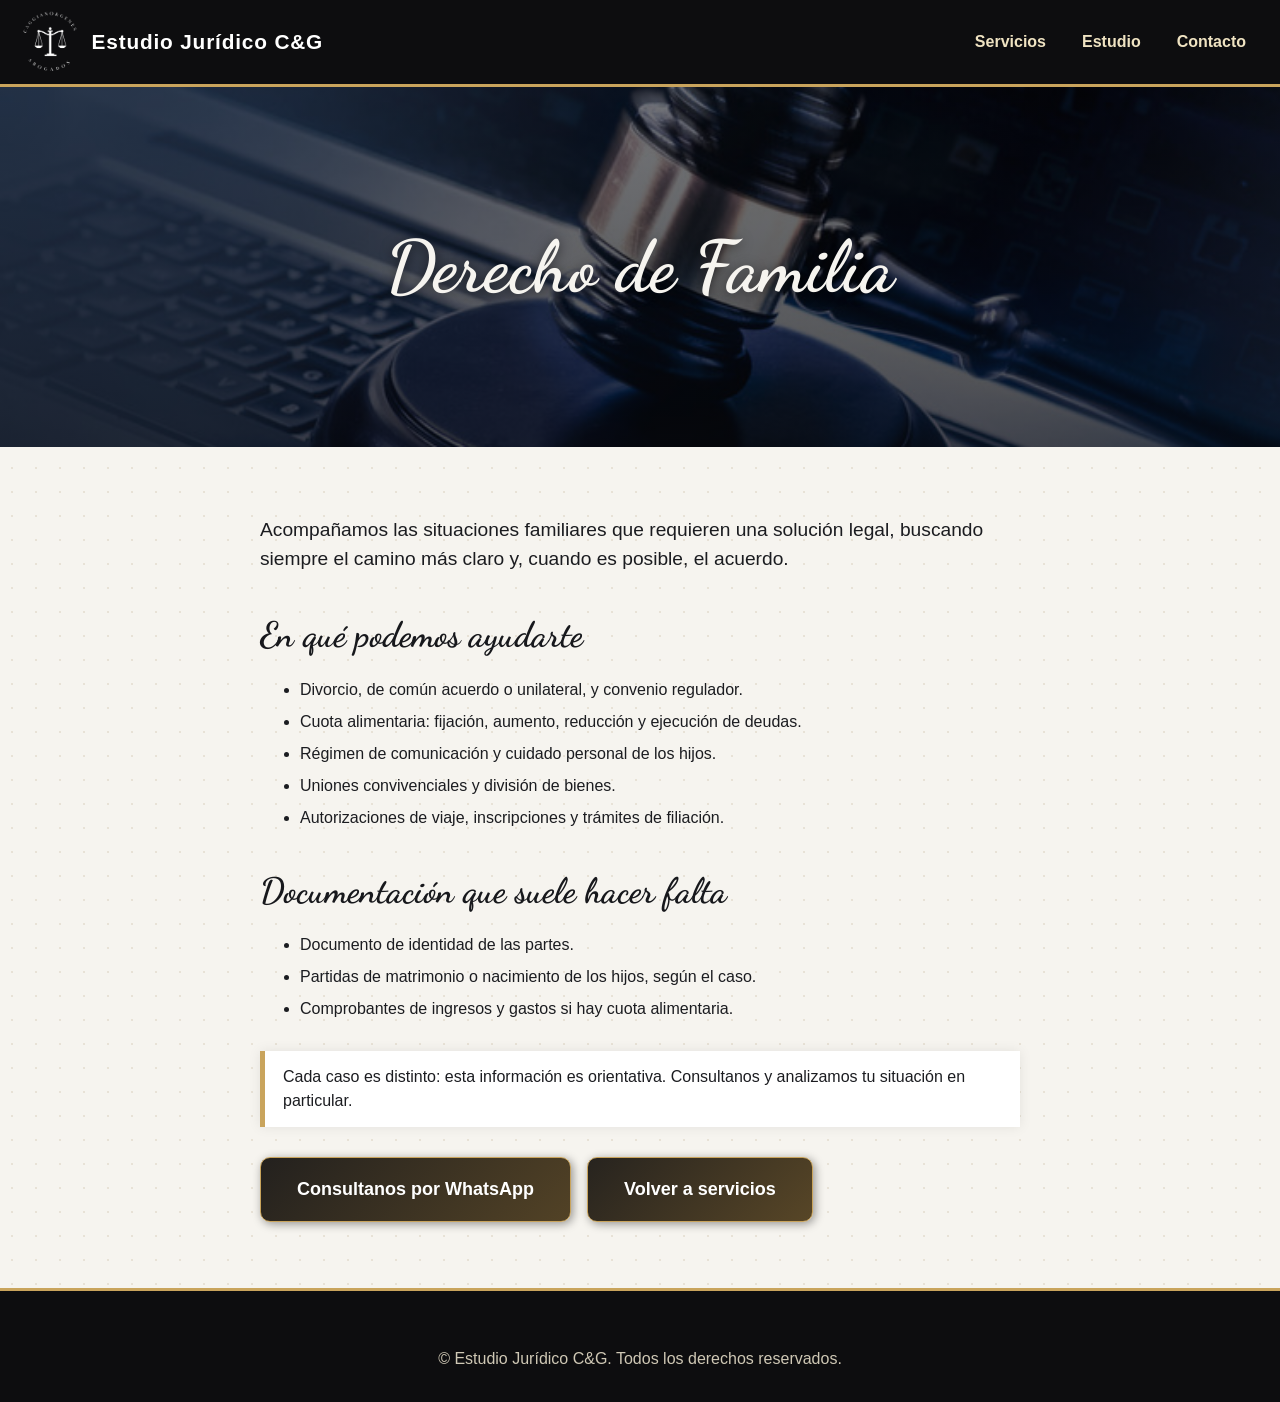
<file: familia.html>
<!DOCTYPE html>
<html lang="es">
<head>
    <meta charset="UTF-8">
    <meta name="viewport" content="width=device-width, initial-scale=1.0">
    <meta name="theme-color" content="#0d0d0f">
    <title>Derecho de Familia | Estudio Jurídico C&amp;G</title>
    <link rel="stylesheet" href="index.css">
    <link href="https://fonts.googleapis.com/css2?family=Dancing+Script:wght@600&display=swap" rel="stylesheet">
</head>
<body>
    <header>
        <div class="container">
            <div class="logo">
                <img src="Imagenes/logo-blanco.png" alt="Logo del estudio" width="60">
                <h2>Estudio Jurídico C&amp;G</h2>
            </div>
            <nav>
                <a href="index.html#servicios">Servicios</a>
                <a href="index.html#nosotros">Estudio</a>
                <a href="index.html#contacto">Contacto</a>
            </nav>
        </div>
    </header>

    <section class="titulo-pagina"><h1>Derecho de Familia</h1></section>

    <main class="detalle">
        <p class="intro">Acompañamos las situaciones familiares que requieren una solución legal, buscando siempre el camino más claro y, cuando es posible, el acuerdo.</p>
        <h2>En qué podemos ayudarte</h2>
        <ul>
            <li>Divorcio, de común acuerdo o unilateral, y convenio regulador.</li>
            <li>Cuota alimentaria: fijación, aumento, reducción y ejecución de deudas.</li>
            <li>Régimen de comunicación y cuidado personal de los hijos.</li>
            <li>Uniones convivenciales y división de bienes.</li>
            <li>Autorizaciones de viaje, inscripciones y trámites de filiación.</li>
        </ul>
        <h2>Documentación que suele hacer falta</h2>
        <ul>
            <li>Documento de identidad de las partes.</li>
            <li>Partidas de matrimonio o nacimiento de los hijos, según el caso.</li>
            <li>Comprobantes de ingresos y gastos si hay cuota alimentaria.</li>
        </ul>
        <p class="aviso">Cada caso es distinto: esta información es orientativa. Consultanos y analizamos tu situación en particular.</p>
        <p class="botones">
            <a class="btn" href="index.html#contacto">Consultanos por WhatsApp</a>
            <a class="btn" href="index.html#servicios">Volver a servicios</a>
        </p>
    </main>

    <footer>
        <p>&copy; Estudio Jurídico C&amp;G. Todos los derechos reservados.</p>
    </footer>
</body>
</html>
</file>
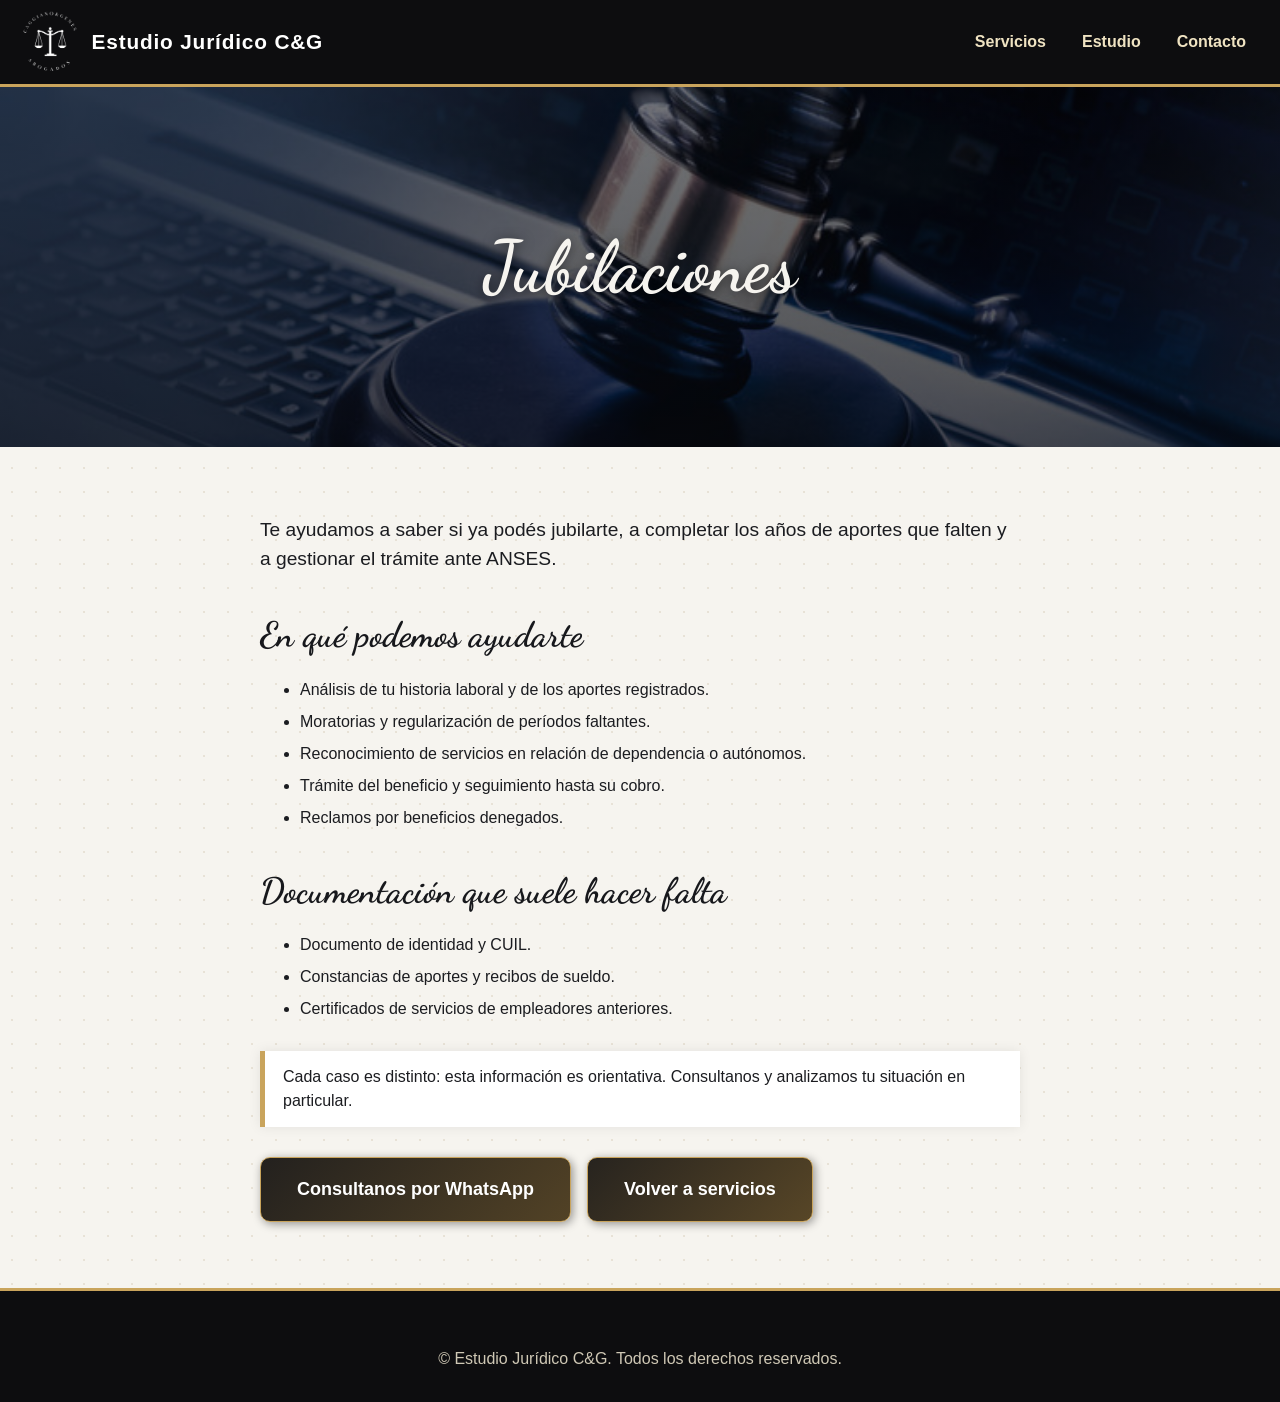
<file: jubilaciones.html>
<!DOCTYPE html>
<html lang="es">
<head>
    <meta charset="UTF-8">
    <meta name="viewport" content="width=device-width, initial-scale=1.0">
    <meta name="theme-color" content="#0d0d0f">
    <title>Jubilaciones | Estudio Jurídico C&amp;G</title>
    <link rel="stylesheet" href="index.css">
    <link href="https://fonts.googleapis.com/css2?family=Dancing+Script:wght@600&display=swap" rel="stylesheet">
</head>
<body>
    <header>
        <div class="container">
            <div class="logo">
                <img src="Imagenes/logo-blanco.png" alt="Logo del estudio" width="60">
                <h2>Estudio Jurídico C&amp;G</h2>
            </div>
            <nav>
                <a href="index.html#servicios">Servicios</a>
                <a href="index.html#nosotros">Estudio</a>
                <a href="index.html#contacto">Contacto</a>
            </nav>
        </div>
    </header>

    <section class="titulo-pagina"><h1>Jubilaciones</h1></section>

    <main class="detalle">
        <p class="intro">Te ayudamos a saber si ya podés jubilarte, a completar los años de aportes que falten y a gestionar el trámite ante ANSES.</p>
        <h2>En qué podemos ayudarte</h2>
        <ul>
            <li>Análisis de tu historia laboral y de los aportes registrados.</li>
            <li>Moratorias y regularización de períodos faltantes.</li>
            <li>Reconocimiento de servicios en relación de dependencia o autónomos.</li>
            <li>Trámite del beneficio y seguimiento hasta su cobro.</li>
            <li>Reclamos por beneficios denegados.</li>
        </ul>
        <h2>Documentación que suele hacer falta</h2>
        <ul>
            <li>Documento de identidad y CUIL.</li>
            <li>Constancias de aportes y recibos de sueldo.</li>
            <li>Certificados de servicios de empleadores anteriores.</li>
        </ul>
        <p class="aviso">Cada caso es distinto: esta información es orientativa. Consultanos y analizamos tu situación en particular.</p>
        <p class="botones">
            <a class="btn" href="index.html#contacto">Consultanos por WhatsApp</a>
            <a class="btn" href="index.html#servicios">Volver a servicios</a>
        </p>
    </main>

    <footer>
        <p>&copy; Estudio Jurídico C&amp;G. Todos los derechos reservados.</p>
    </footer>
</body>
</html>
</file>
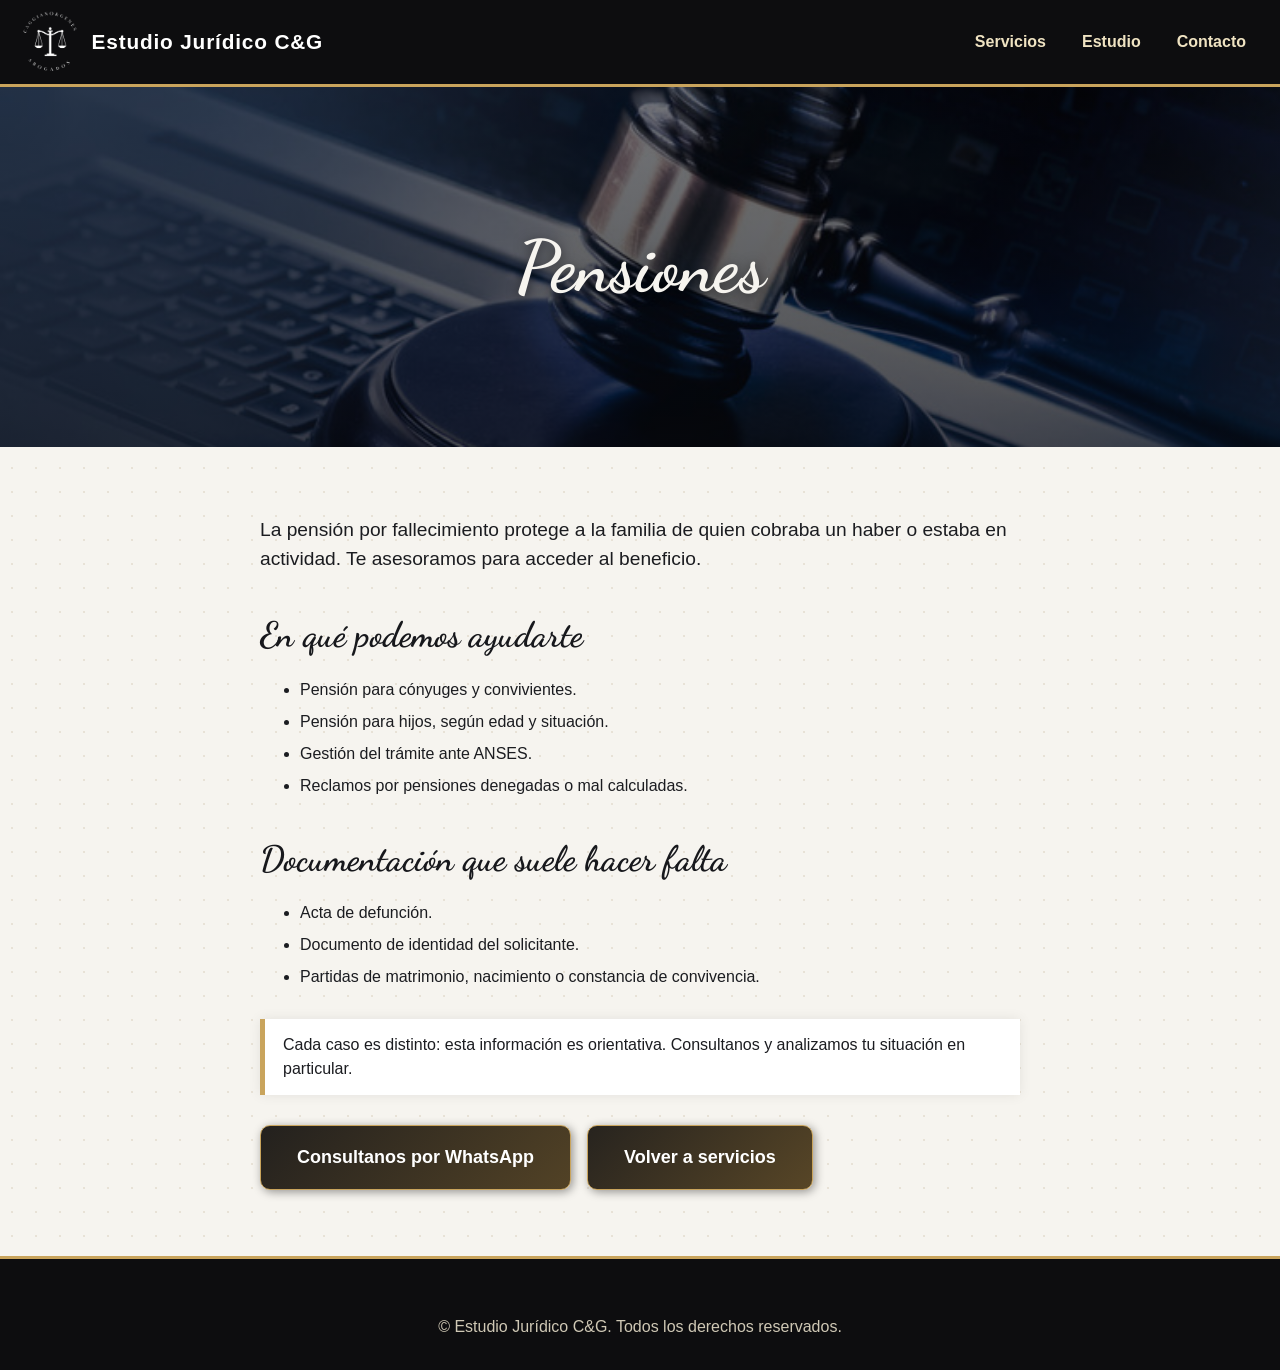
<file: pensiones.html>
<!DOCTYPE html>
<html lang="es">
<head>
    <meta charset="UTF-8">
    <meta name="viewport" content="width=device-width, initial-scale=1.0">
    <meta name="theme-color" content="#0d0d0f">
    <title>Pensiones | Estudio Jurídico C&amp;G</title>
    <link rel="stylesheet" href="index.css">
    <link href="https://fonts.googleapis.com/css2?family=Dancing+Script:wght@600&display=swap" rel="stylesheet">
</head>
<body>
    <header>
        <div class="container">
            <div class="logo">
                <img src="Imagenes/logo-blanco.png" alt="Logo del estudio" width="60">
                <h2>Estudio Jurídico C&amp;G</h2>
            </div>
            <nav>
                <a href="index.html#servicios">Servicios</a>
                <a href="index.html#nosotros">Estudio</a>
                <a href="index.html#contacto">Contacto</a>
            </nav>
        </div>
    </header>

    <section class="titulo-pagina"><h1>Pensiones</h1></section>

    <main class="detalle">
        <p class="intro">La pensión por fallecimiento protege a la familia de quien cobraba un haber o estaba en actividad. Te asesoramos para acceder al beneficio.</p>
        <h2>En qué podemos ayudarte</h2>
        <ul>
            <li>Pensión para cónyuges y convivientes.</li>
            <li>Pensión para hijos, según edad y situación.</li>
            <li>Gestión del trámite ante ANSES.</li>
            <li>Reclamos por pensiones denegadas o mal calculadas.</li>
        </ul>
        <h2>Documentación que suele hacer falta</h2>
        <ul>
            <li>Acta de defunción.</li>
            <li>Documento de identidad del solicitante.</li>
            <li>Partidas de matrimonio, nacimiento o constancia de convivencia.</li>
        </ul>
        <p class="aviso">Cada caso es distinto: esta información es orientativa. Consultanos y analizamos tu situación en particular.</p>
        <p class="botones">
            <a class="btn" href="index.html#contacto">Consultanos por WhatsApp</a>
            <a class="btn" href="index.html#servicios">Volver a servicios</a>
        </p>
    </main>

    <footer>
        <p>&copy; Estudio Jurídico C&amp;G. Todos los derechos reservados.</p>
    </footer>
</body>
</html>
</file>
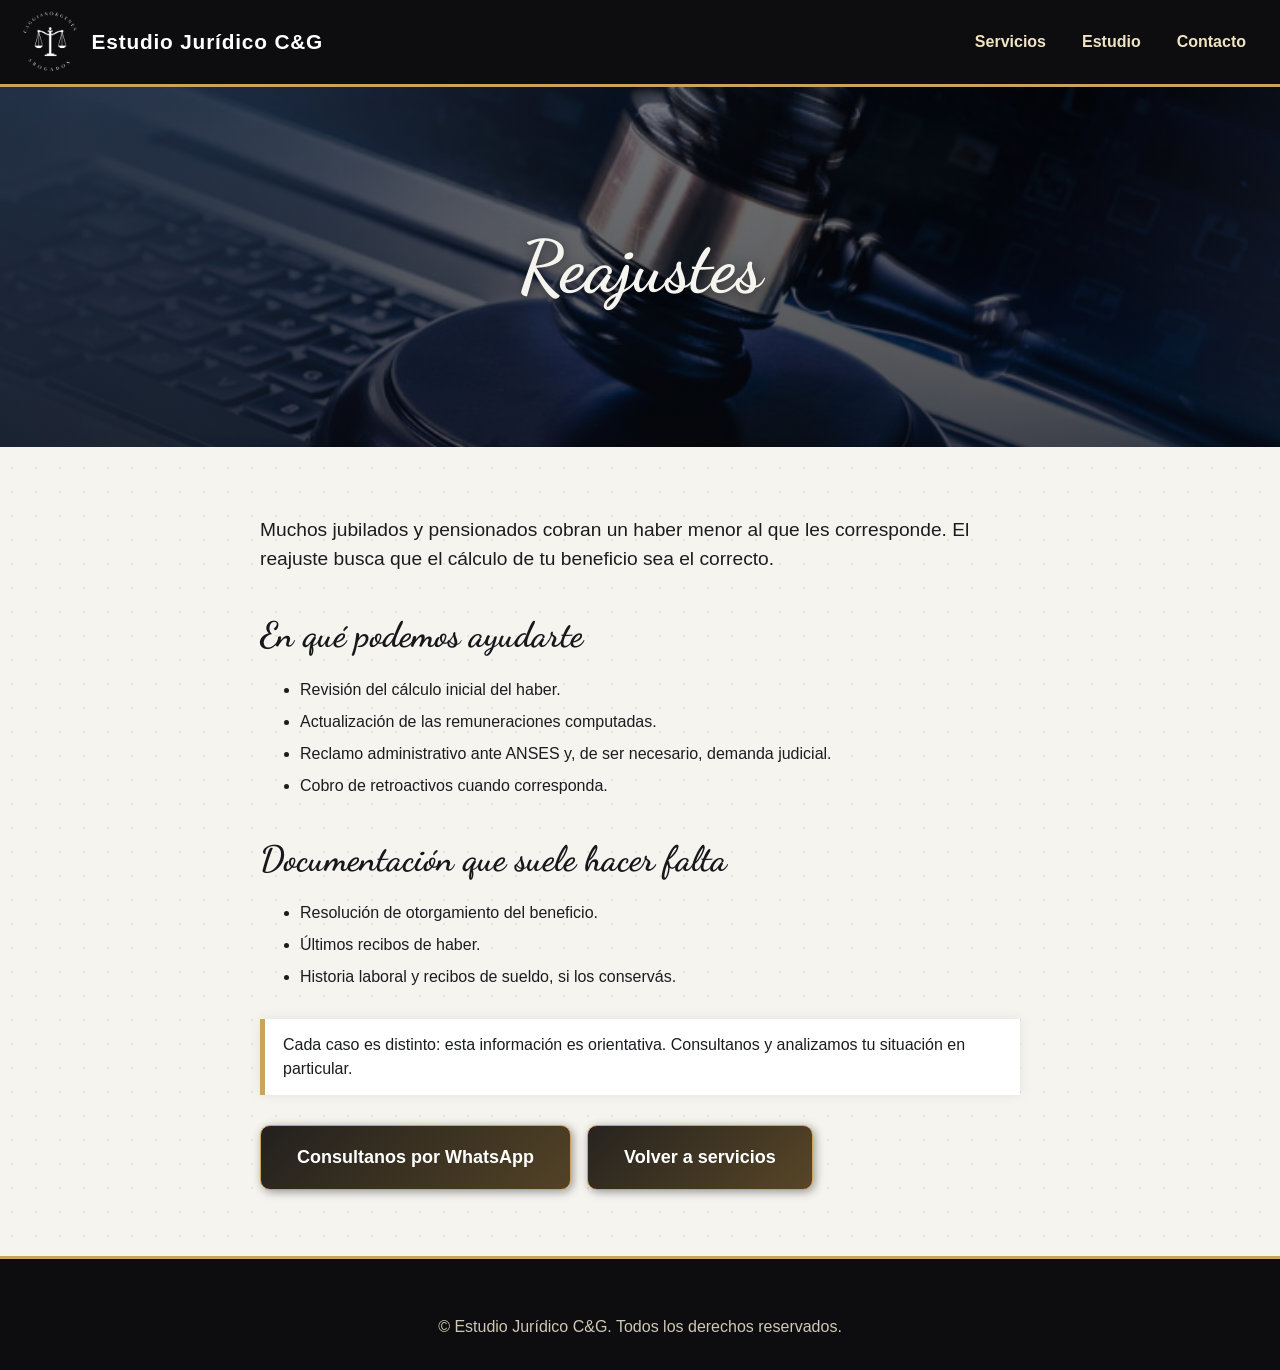
<file: reajustes.html>
<!DOCTYPE html>
<html lang="es">
<head>
    <meta charset="UTF-8">
    <meta name="viewport" content="width=device-width, initial-scale=1.0">
    <meta name="theme-color" content="#0d0d0f">
    <title>Reajustes | Estudio Jurídico C&amp;G</title>
    <link rel="stylesheet" href="index.css">
    <link href="https://fonts.googleapis.com/css2?family=Dancing+Script:wght@600&display=swap" rel="stylesheet">
</head>
<body>
    <header>
        <div class="container">
            <div class="logo">
                <img src="Imagenes/logo-blanco.png" alt="Logo del estudio" width="60">
                <h2>Estudio Jurídico C&amp;G</h2>
            </div>
            <nav>
                <a href="index.html#servicios">Servicios</a>
                <a href="index.html#nosotros">Estudio</a>
                <a href="index.html#contacto">Contacto</a>
            </nav>
        </div>
    </header>

    <section class="titulo-pagina"><h1>Reajustes</h1></section>

    <main class="detalle">
        <p class="intro">Muchos jubilados y pensionados cobran un haber menor al que les corresponde. El reajuste busca que el cálculo de tu beneficio sea el correcto.</p>
        <h2>En qué podemos ayudarte</h2>
        <ul>
            <li>Revisión del cálculo inicial del haber.</li>
            <li>Actualización de las remuneraciones computadas.</li>
            <li>Reclamo administrativo ante ANSES y, de ser necesario, demanda judicial.</li>
            <li>Cobro de retroactivos cuando corresponda.</li>
        </ul>
        <h2>Documentación que suele hacer falta</h2>
        <ul>
            <li>Resolución de otorgamiento del beneficio.</li>
            <li>Últimos recibos de haber.</li>
            <li>Historia laboral y recibos de sueldo, si los conservás.</li>
        </ul>
        <p class="aviso">Cada caso es distinto: esta información es orientativa. Consultanos y analizamos tu situación en particular.</p>
        <p class="botones">
            <a class="btn" href="index.html#contacto">Consultanos por WhatsApp</a>
            <a class="btn" href="index.html#servicios">Volver a servicios</a>
        </p>
    </main>

    <footer>
        <p>&copy; Estudio Jurídico C&amp;G. Todos los derechos reservados.</p>
    </footer>
</body>
</html>
</file>
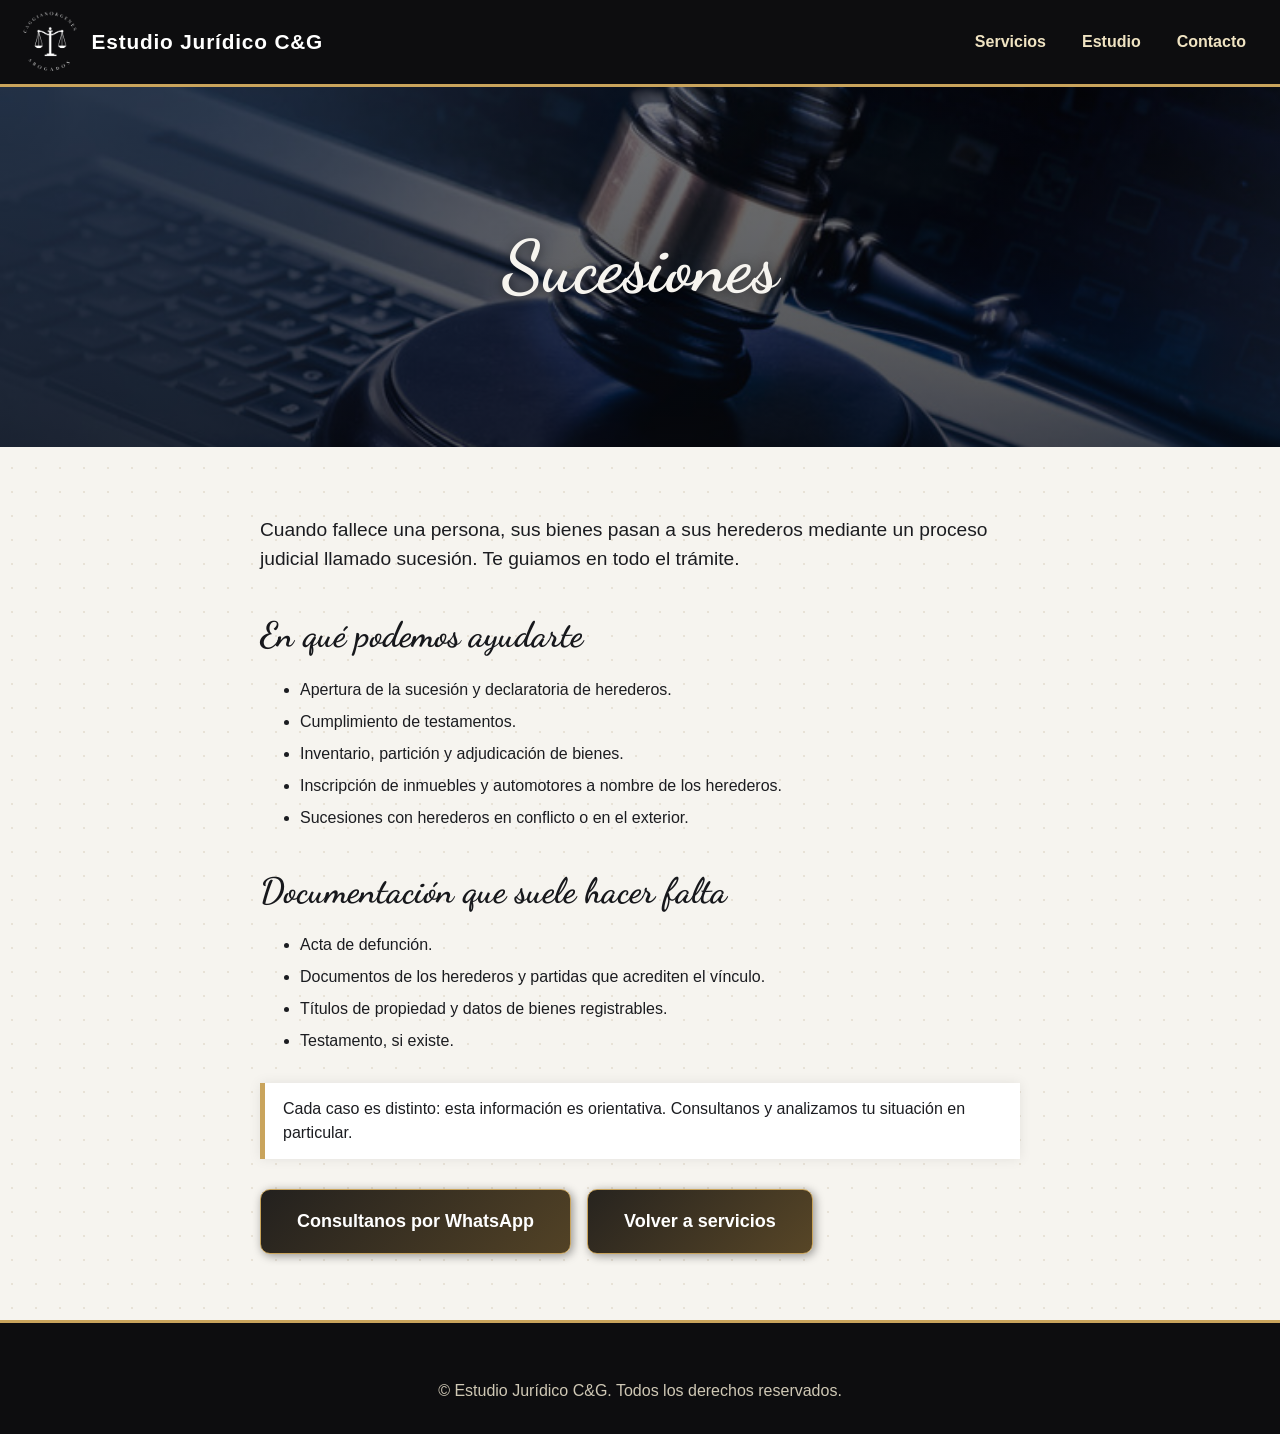
<file: sucesiones.html>
<!DOCTYPE html>
<html lang="es">
<head>
    <meta charset="UTF-8">
    <meta name="viewport" content="width=device-width, initial-scale=1.0">
    <meta name="theme-color" content="#0d0d0f">
    <title>Sucesiones | Estudio Jurídico C&amp;G</title>
    <link rel="stylesheet" href="index.css">
    <link href="https://fonts.googleapis.com/css2?family=Dancing+Script:wght@600&display=swap" rel="stylesheet">
</head>
<body>
    <header>
        <div class="container">
            <div class="logo">
                <img src="Imagenes/logo-blanco.png" alt="Logo del estudio" width="60">
                <h2>Estudio Jurídico C&amp;G</h2>
            </div>
            <nav>
                <a href="index.html#servicios">Servicios</a>
                <a href="index.html#nosotros">Estudio</a>
                <a href="index.html#contacto">Contacto</a>
            </nav>
        </div>
    </header>

    <section class="titulo-pagina"><h1>Sucesiones</h1></section>

    <main class="detalle">
        <p class="intro">Cuando fallece una persona, sus bienes pasan a sus herederos mediante un proceso judicial llamado sucesión. Te guiamos en todo el trámite.</p>
        <h2>En qué podemos ayudarte</h2>
        <ul>
            <li>Apertura de la sucesión y declaratoria de herederos.</li>
            <li>Cumplimiento de testamentos.</li>
            <li>Inventario, partición y adjudicación de bienes.</li>
            <li>Inscripción de inmuebles y automotores a nombre de los herederos.</li>
            <li>Sucesiones con herederos en conflicto o en el exterior.</li>
        </ul>
        <h2>Documentación que suele hacer falta</h2>
        <ul>
            <li>Acta de defunción.</li>
            <li>Documentos de los herederos y partidas que acrediten el vínculo.</li>
            <li>Títulos de propiedad y datos de bienes registrables.</li>
            <li>Testamento, si existe.</li>
        </ul>
        <p class="aviso">Cada caso es distinto: esta información es orientativa. Consultanos y analizamos tu situación en particular.</p>
        <p class="botones">
            <a class="btn" href="index.html#contacto">Consultanos por WhatsApp</a>
            <a class="btn" href="index.html#servicios">Volver a servicios</a>
        </p>
    </main>

    <footer>
        <p>&copy; Estudio Jurídico C&amp;G. Todos los derechos reservados.</p>
    </footer>
</body>
</html>
</file>
<file: index.css>
/* ===== Paleta basada en el logo: negro, blanco y dorado ===== */
:root {
    --negro: #0d0d0f;
    --carbon: #17181c;
    --hueso: #f6f4ef;
    --oro: #c9a45c;          /* sobre fondos oscuros */
    --oro-oscuro: #8a6a2f;   /* sobre fondos claros */
    --texto: #1b1c20;
}

* { box-sizing: border-box; }
html { scroll-behavior: smooth; }
body {
    margin: 0;
    font-family: Arial, Helvetica, sans-serif;
    color: var(--texto);
    line-height: 1.5;
    /* Fondo: hueso con una trama de puntitos dorados muy sutil */
    background-color: var(--hueso);
    background-image: radial-gradient(rgba(138, 106, 47, .13) 1px, transparent 1px);
    background-size: 24px 24px;
}
h1, h2 { font-family: 'Dancing Script', cursive; }
img { max-width: 100%; }
.container { max-width: 1400px; margin: auto; }

/* ===== Encabezado (negro, como el fondo del logo) ===== */
header { background-color: var(--negro); border-bottom: 3px solid var(--oro); }
header .container { display: flex; flex-direction: column; align-items: center; padding: 10px 20px; gap: 4px; }
.logo { display: flex; align-items: center; gap: 12px; }
.logo img { height: 64px; width: auto; }
.logo h2 { margin: 0; font-size: 1.3em; font-family: Arial, sans-serif; color: #fff; letter-spacing: .04em; }
nav { display: flex; gap: 8px; flex-wrap: wrap; justify-content: center; }
nav a { color: #efe3c2; text-decoration: none; font-weight: 700; padding: 8px 14px; }
nav a:hover { color: var(--oro); text-decoration: underline; }

/* ===== Botones (mismo degradé animado del proyecto, en tonos del logo) ===== */
.btn {
    background: linear-gradient(-45deg, #0d0d0f, #3a3a40, #8a6a2f, #17181c);
    background-size: 800% 400%;
    padding: 1em 2em; display: inline-block; max-width: 100%;
    text-decoration: none; text-align: center;
    border: 1px solid var(--oro); border-radius: 10px;
    font-size: 18px; font-weight: 700; color: #fff;
    transition: all .5s ease-in-out;
    animation: gradient 10s infinite cubic-bezier(.62, .28, .23, .99) both;
    box-shadow: 2px 2px 10px rgba(0, 0, 0, .4);
}
.btn:hover { animation: gradient 3s infinite; transform: scale(1.05); }
.btn:active { transform: scale(0.95); }
@keyframes gradient { 0% { background-position: 0% 50%; } 50% { background-position: 100% 50%; } 100% { background-position: 0% 50%; } }

/* ===== Portada ===== */
#hero {
    display: flex; flex-direction: column; align-items: center; justify-content: center;
    text-align: center; min-height: 85vh; padding: 40px 20px; color: white;
    background-image: linear-gradient(0deg, rgba(5, 7, 12, .72), rgba(5, 7, 12, .55)), url("Fondo/principal.jpg");
    background-size: cover; background-position: center;
}
#hero h1 { font-size: 3.2em; margin: 0 0 10px; color: var(--hueso); text-shadow: 0 2px 12px rgba(0, 0, 0, .5); }
#hero p { font-size: 1.25em; margin: 0 0 28px; }

/* ===== Secciones ===== */
.seccion { padding: 70px 20px; text-align: center; scroll-margin-top: 20px; }
.seccion h2 { font-size: 2.8em; margin: 0 0 30px; color: var(--carbon); }
.seccion h2::after { content: ""; display: block; width: 70px; height: 3px; background: var(--oro); margin: 8px auto 0; }
.seccion.oscuro { background: var(--carbon); color: #e9e6df; }
.seccion.oscuro h2 { color: #fff; }
.texto { max-width: 750px; margin: auto; font-size: 1.15em; }

.cards { display: flex; flex-wrap: wrap; justify-content: center; gap: 24px; max-width: 1200px; margin: auto; }
.card { background: #fff; width: 340px; max-width: 100%; padding: 28px 24px; border-radius: 10px; border-top: 5px solid var(--oro); box-shadow: 0 0 20px rgba(0, 0, 0, .15); text-align: left; transition: transform .3s; }
.card:hover { transform: translateY(-6px); }
.card h3 { margin-top: 0; color: var(--carbon); }

/* ===== Contacto, QR y mapa ===== */
.contacto { display: flex; flex-wrap: wrap; justify-content: center; gap: 40px; max-width: 1000px; margin: auto; text-align: left; }
.datos, .qr, .mapa { background: #fff; padding: 30px; border-radius: 10px; box-shadow: 0 0 20px rgba(0, 0, 0, .15); border-top: 5px solid var(--oro); }
.datos, .qr { flex: 1 1 280px; }
.datos p { overflow-wrap: anywhere; }
.datos h3, .qr h3, .mapa h3 { margin-top: 0; color: var(--carbon); }
.datos .btn { margin-top: 15px; }
.qr { text-align: center; }
#qrcode { display: flex; justify-content: center; margin: 15px 0; }

.mapa { flex: 1 1 100%; }
.mapa-marco { position: relative; width: 100%; height: 320px; border-radius: 8px; overflow: hidden; background: #e6e3da; }
.mapa-marco iframe { position: absolute; top: 0; left: 0; width: 100%; height: 100%; border: 0; }
.mapa .btn { margin-top: 15px; }

/* ===== Pie ===== */
footer { background-color: var(--negro); border-top: 3px solid var(--oro); text-align: center; padding: 40px 20px 15px; color: #cfc8b5; }

/* ===== Tarjetas como enlaces ===== */
a.card { display: block; color: inherit; text-decoration: none; }
.card .mas { color: var(--oro-oscuro); font-weight: 700; }

/* ===== Páginas de servicio ===== */
.titulo-pagina { display: flex; align-items: center; justify-content: center; min-height: 40vh; padding: 30px 20px; text-align: center;
    background-image: linear-gradient(0deg, rgba(5, 7, 12, .72), rgba(5, 7, 12, .55)), url("Fondo/principal.jpg"); background-size: cover; background-position: center; }
.titulo-pagina h1 { color: var(--hueso); font-size: 3.2em; margin: 0; text-shadow: 0 2px 12px rgba(0, 0, 0, .5); }
.detalle { max-width: 800px; margin: auto; padding: 50px 20px; }
.detalle h2 { color: var(--carbon); font-size: 2.2em; margin: 35px 0 10px; }
.detalle li { margin-bottom: 8px; }
.intro { font-size: 1.2em; }
.aviso { background: #fff; border-left: 5px solid var(--oro); padding: 14px 18px; margin-top: 30px; box-shadow: 0 0 12px rgba(0, 0, 0, .08); }
.botones { display: flex; flex-wrap: wrap; gap: 16px; margin-top: 30px; }

/* ===== Pantallas medianas y grandes ===== */
@media (min-width: 720px) {
    header .container { flex-direction: row; justify-content: space-between; }
    #hero h1 { font-size: 5em; }
    .titulo-pagina h1 { font-size: 4.5em; }
    .mapa-marco { height: 420px; }
}

/* ===== Celulares ===== */
@media (max-width: 480px) {
    .seccion { padding: 50px 16px; }
    .seccion h2 { font-size: 2.3em; }
    #hero { min-height: 75vh; }
    .datos, .qr, .mapa { padding: 22px 18px; }
    .datos .btn, .mapa .btn, .botones .btn { display: block; width: 100%; }
    .logo h2 { font-size: 1.1em; }
    .detalle h2 { font-size: 1.9em; }
}
</file>
